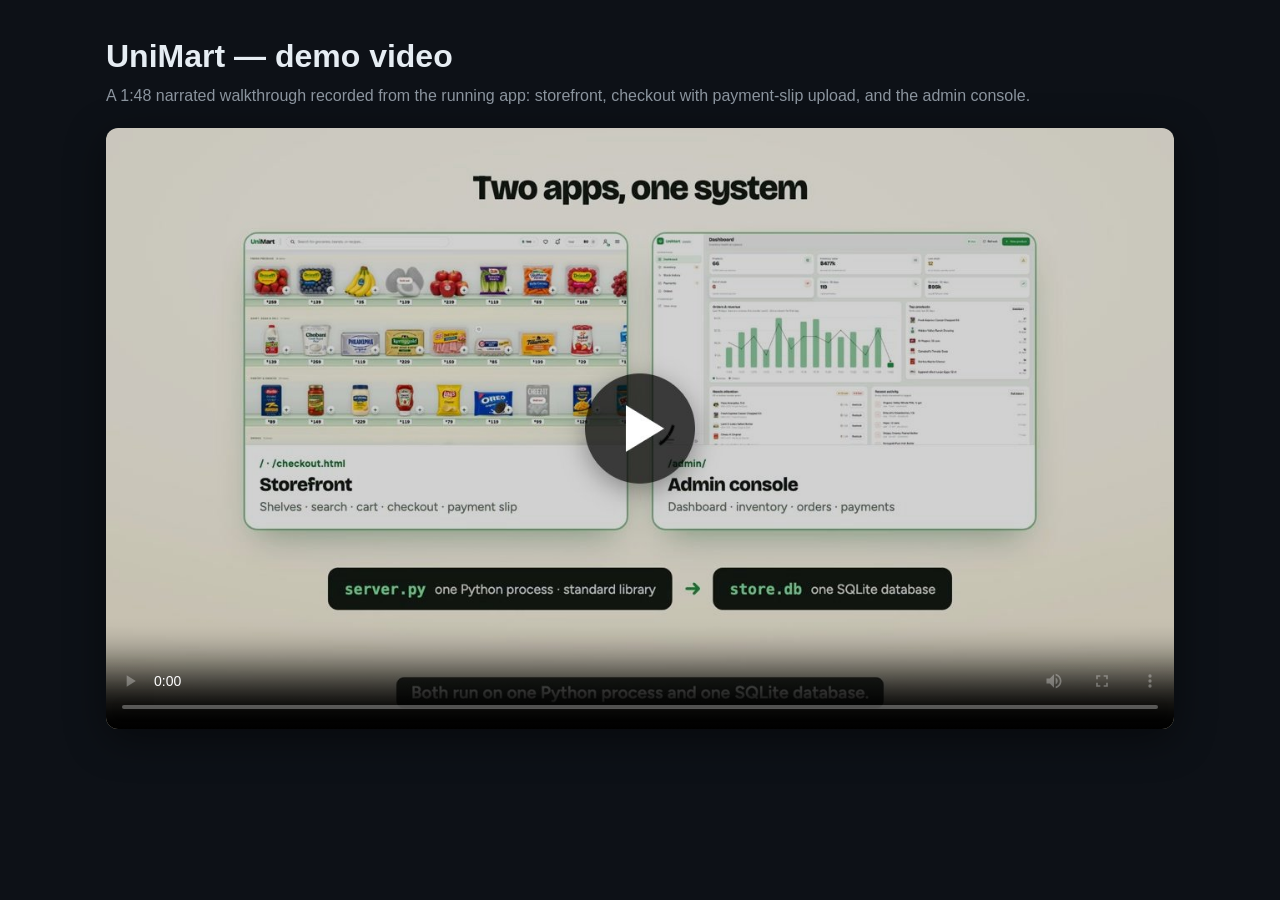
<file: docs/demo/index.html>
<!doctype html>
<html lang="en">
<head>
<meta charset="utf-8">
<meta name="viewport" content="width=device-width, initial-scale=1">
<title>UniMart — demo video</title>
<meta name="description" content="A 1:48 narrated walkthrough recorded from the running app: storefront, checkout with payment-slip upload, and the admin console.">
<meta property="og:title" content="UniMart — demo video">
<meta property="og:description" content="A 1:48 narrated walkthrough recorded from the running app: storefront, checkout with payment-slip upload, and the admin console.">
<meta property="og:image" content="poster.jpg">
<style>
  :root { --bg:#0d1117; --fg:#e6edf3; --muted:#8b949e; --accent:#1f8a3b; }
  * { box-sizing:border-box; }
  body { margin:0; background:var(--bg); color:var(--fg); font:16px/1.5 -apple-system,BlinkMacSystemFont,"Segoe UI",Helvetica,Arial,sans-serif; }
  main { max-width:1100px; margin:0 auto; padding:32px 16px 48px; }
  h1 { font-size:clamp(22px,3.2vw,32px); margin:0 0 4px; }
  p { color:var(--muted); margin:0 0 20px; }
  video { width:100%; aspect-ratio:16/9; background:#000; border-radius:12px; display:block; box-shadow:0 10px 40px rgba(0,0,0,.45); }
</style>
</head>
<body>
<main>
  <h1>UniMart — demo video</h1>
  <p>A 1:48 narrated walkthrough recorded from the running app: storefront, checkout with payment-slip upload, and the admin console.</p>
  <video controls playsinline preload="metadata" poster="poster.jpg">
    <source src="UniMart-Campus-Demo.mp4" type="video/mp4">
    <track kind="subtitles" src="UniMart-Campus-Demo.vtt" srclang="en" label="English">
    Your browser cannot play this video. <a href="UniMart-Campus-Demo.mp4">Download it</a>.
  </video>
</main>
</body>
</html>
</file>
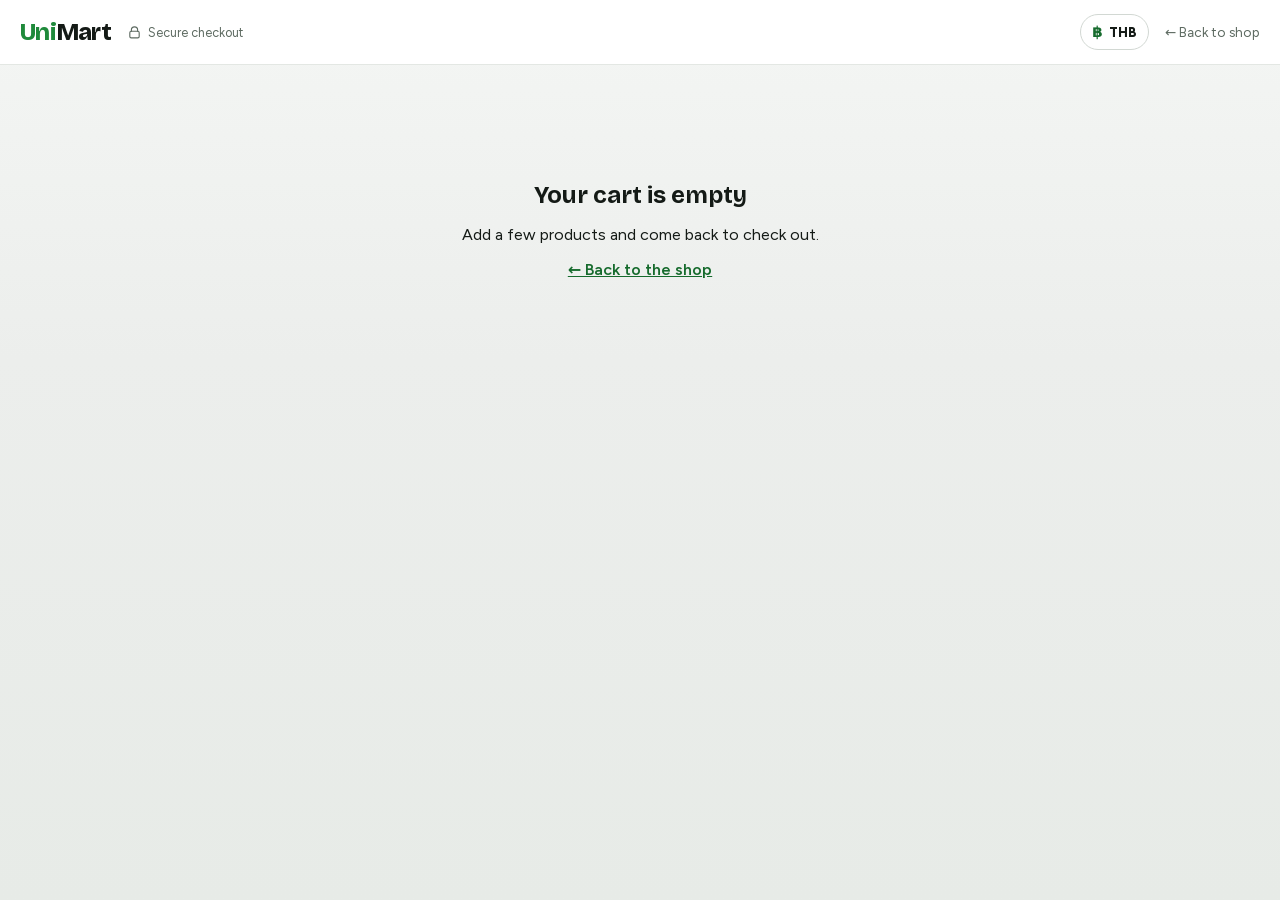
<file: checkout.html>
<!DOCTYPE html>
<html lang="en">
<head>
<meta charset="utf-8">
<meta name="viewport" content="width=device-width, initial-scale=1, viewport-fit=cover">
<meta name="robots" content="noindex">
<title>Checkout — UniMart</title>
<link rel="icon" href="/assets/favicon.svg" type="image/svg+xml">
<link rel="icon" href="/assets/favicon.ico" sizes="any">
<link rel="apple-touch-icon" href="/assets/apple-touch-icon.png">
<link rel="stylesheet" href="css/fonts.css">
<link rel="stylesheet" href="css/checkout.css">
</head>
<body>

<header class="ck-top">
  <a class="ck-brand" href="/">Uni<span>Mart</span></a>
  <span class="ck-secure">
    <svg viewBox="0 0 24 24" fill="none" aria-hidden="true"><path d="M7 10V8a5 5 0 0 1 10 0v2" stroke="currentColor" stroke-width="1.8" stroke-linecap="round"/><rect x="4.5" y="10" width="15" height="10.5" rx="2.2" stroke="currentColor" stroke-width="1.8"/></svg>
    Secure checkout
  </span>
  <button class="ck-cur" id="ckCurrency" type="button" aria-label="Change currency">
    <span class="ck-sym" aria-hidden="true">฿</span><span class="ck-code">THB</span>
  </button>
  <a class="ck-back" href="/">← Back to shop</a>
</header>

<main class="ck-main" id="ckMain"></main>

<script src="js/data.js"></script>
<script src="js/vendor/qrcode.js"></script>
<script src="js/checkout.js"></script>
</body>
</html>
</file>
<file: css/fonts.css>
/* ============================================================================
   Self-hosted webfonts — original woff2 bytes, no re-encoding.
   Two families, both variable:
     Bricolage Grotesque  700 / 800  (opsz 12..96, wght 700|800, stretch 100%)
     Figtree              400..800
   Subsets and unicode-ranges are copied verbatim from the Google Fonts CSS the
   original page requested, so glyph coverage and fallback behaviour are equal.
   ========================================================================== */

/* ---- Bricolage Grotesque (display) ------------------------------------- */
/* vietnamese */
@font-face {
  font-family: 'Bricolage Grotesque';
  font-style: normal;
  font-weight: 700;
  font-stretch: 100%;
  font-display: swap;
  src: url(../assets/fonts/3y9K6as8bTXq_nANBjzKo3IeZx8z6up5BeSl9D4dj_x9PpZBMlGHInHWVyNJtvI.woff2) format('woff2');
  unicode-range: U+0102-0103, U+0110-0111, U+0128-0129, U+0168-0169, U+01A0-01A1, U+01AF-01B0, U+0300-0301, U+0303-0304, U+0308-0309, U+0323, U+0329, U+1EA0-1EF9, U+20AB;
}
/* latin-ext */
@font-face {
  font-family: 'Bricolage Grotesque';
  font-style: normal;
  font-weight: 700;
  font-stretch: 100%;
  font-display: swap;
  src: url(../assets/fonts/3y9K6as8bTXq_nANBjzKo3IeZx8z6up5BeSl9D4dj_x9PpZBMlGGInHWVyNJtvI.woff2) format('woff2');
  unicode-range: U+0100-02BA, U+02BD-02C5, U+02C7-02CC, U+02CE-02D7, U+02DD-02FF, U+0304, U+0308, U+0329, U+1D00-1DBF, U+1E00-1E9F, U+1EF2-1EFF, U+2020, U+20A0-20AB, U+20AD-20C4, U+2113, U+2C60-2C7F, U+A720-A7FF;
}
/* latin */
@font-face {
  font-family: 'Bricolage Grotesque';
  font-style: normal;
  font-weight: 700;
  font-stretch: 100%;
  font-display: swap;
  src: url(../assets/fonts/3y9K6as8bTXq_nANBjzKo3IeZx8z6up5BeSl9D4dj_x9PpZBMlGIInHWVyNJ.woff2) format('woff2');
  unicode-range: U+0000-00FF, U+0131, U+0152-0153, U+02BB-02BC, U+02C6, U+02DA, U+02DC, U+0304, U+0308, U+0329, U+2000-206F, U+20AC, U+2122, U+2191, U+2193, U+2212, U+2215, U+FEFF, U+FFFD;
}
/* vietnamese */
@font-face {
  font-family: 'Bricolage Grotesque';
  font-style: normal;
  font-weight: 800;
  font-stretch: 100%;
  font-display: swap;
  src: url(../assets/fonts/3y9K6as8bTXq_nANBjzKo3IeZx8z6up5BeSl9D4dj_x9PpZBMlGHInHWVyNJtvI.woff2) format('woff2');
  unicode-range: U+0102-0103, U+0110-0111, U+0128-0129, U+0168-0169, U+01A0-01A1, U+01AF-01B0, U+0300-0301, U+0303-0304, U+0308-0309, U+0323, U+0329, U+1EA0-1EF9, U+20AB;
}
/* latin-ext */
@font-face {
  font-family: 'Bricolage Grotesque';
  font-style: normal;
  font-weight: 800;
  font-stretch: 100%;
  font-display: swap;
  src: url(../assets/fonts/3y9K6as8bTXq_nANBjzKo3IeZx8z6up5BeSl9D4dj_x9PpZBMlGGInHWVyNJtvI.woff2) format('woff2');
  unicode-range: U+0100-02BA, U+02BD-02C5, U+02C7-02CC, U+02CE-02D7, U+02DD-02FF, U+0304, U+0308, U+0329, U+1D00-1DBF, U+1E00-1E9F, U+1EF2-1EFF, U+2020, U+20A0-20AB, U+20AD-20C4, U+2113, U+2C60-2C7F, U+A720-A7FF;
}
/* latin */
@font-face {
  font-family: 'Bricolage Grotesque';
  font-style: normal;
  font-weight: 800;
  font-stretch: 100%;
  font-display: swap;
  src: url(../assets/fonts/3y9K6as8bTXq_nANBjzKo3IeZx8z6up5BeSl9D4dj_x9PpZBMlGIInHWVyNJ.woff2) format('woff2');
  unicode-range: U+0000-00FF, U+0131, U+0152-0153, U+02BB-02BC, U+02C6, U+02DA, U+02DC, U+0304, U+0308, U+0329, U+2000-206F, U+20AC, U+2122, U+2191, U+2193, U+2212, U+2215, U+FEFF, U+FFFD;
}

/* ---- Figtree (body) ---------------------------------------------------- */
/* latin-ext */
@font-face {
  font-family: 'Figtree';
  font-style: normal;
  font-weight: 400;
  font-display: swap;
  src: url(../assets/fonts/_Xms-HUzqDCFdgfMm4q9DaRvziissg.woff2) format('woff2');
  unicode-range: U+0100-02BA, U+02BD-02C5, U+02C7-02CC, U+02CE-02D7, U+02DD-02FF, U+0304, U+0308, U+0329, U+1D00-1DBF, U+1E00-1E9F, U+1EF2-1EFF, U+2020, U+20A0-20AB, U+20AD-20C4, U+2113, U+2C60-2C7F, U+A720-A7FF;
}
/* latin */
@font-face {
  font-family: 'Figtree';
  font-style: normal;
  font-weight: 400;
  font-display: swap;
  src: url(../assets/fonts/_Xms-HUzqDCFdgfMm4S9DaRvzig.woff2) format('woff2');
  unicode-range: U+0000-00FF, U+0131, U+0152-0153, U+02BB-02BC, U+02C6, U+02DA, U+02DC, U+0304, U+0308, U+0329, U+2000-206F, U+20AC, U+2122, U+2191, U+2193, U+2212, U+2215, U+FEFF, U+FFFD;
}
/* latin-ext */
@font-face {
  font-family: 'Figtree';
  font-style: normal;
  font-weight: 500;
  font-display: swap;
  src: url(../assets/fonts/_Xms-HUzqDCFdgfMm4q9DaRvziissg.woff2) format('woff2');
  unicode-range: U+0100-02BA, U+02BD-02C5, U+02C7-02CC, U+02CE-02D7, U+02DD-02FF, U+0304, U+0308, U+0329, U+1D00-1DBF, U+1E00-1E9F, U+1EF2-1EFF, U+2020, U+20A0-20AB, U+20AD-20C4, U+2113, U+2C60-2C7F, U+A720-A7FF;
}
/* latin */
@font-face {
  font-family: 'Figtree';
  font-style: normal;
  font-weight: 500;
  font-display: swap;
  src: url(../assets/fonts/_Xms-HUzqDCFdgfMm4S9DaRvzig.woff2) format('woff2');
  unicode-range: U+0000-00FF, U+0131, U+0152-0153, U+02BB-02BC, U+02C6, U+02DA, U+02DC, U+0304, U+0308, U+0329, U+2000-206F, U+20AC, U+2122, U+2191, U+2193, U+2212, U+2215, U+FEFF, U+FFFD;
}
/* latin-ext */
@font-face {
  font-family: 'Figtree';
  font-style: normal;
  font-weight: 600;
  font-display: swap;
  src: url(../assets/fonts/_Xms-HUzqDCFdgfMm4q9DaRvziissg.woff2) format('woff2');
  unicode-range: U+0100-02BA, U+02BD-02C5, U+02C7-02CC, U+02CE-02D7, U+02DD-02FF, U+0304, U+0308, U+0329, U+1D00-1DBF, U+1E00-1E9F, U+1EF2-1EFF, U+2020, U+20A0-20AB, U+20AD-20C4, U+2113, U+2C60-2C7F, U+A720-A7FF;
}
/* latin */
@font-face {
  font-family: 'Figtree';
  font-style: normal;
  font-weight: 600;
  font-display: swap;
  src: url(../assets/fonts/_Xms-HUzqDCFdgfMm4S9DaRvzig.woff2) format('woff2');
  unicode-range: U+0000-00FF, U+0131, U+0152-0153, U+02BB-02BC, U+02C6, U+02DA, U+02DC, U+0304, U+0308, U+0329, U+2000-206F, U+20AC, U+2122, U+2191, U+2193, U+2212, U+2215, U+FEFF, U+FFFD;
}
/* latin-ext */
@font-face {
  font-family: 'Figtree';
  font-style: normal;
  font-weight: 700;
  font-display: swap;
  src: url(../assets/fonts/_Xms-HUzqDCFdgfMm4q9DaRvziissg.woff2) format('woff2');
  unicode-range: U+0100-02BA, U+02BD-02C5, U+02C7-02CC, U+02CE-02D7, U+02DD-02FF, U+0304, U+0308, U+0329, U+1D00-1DBF, U+1E00-1E9F, U+1EF2-1EFF, U+2020, U+20A0-20AB, U+20AD-20C4, U+2113, U+2C60-2C7F, U+A720-A7FF;
}
/* latin */
@font-face {
  font-family: 'Figtree';
  font-style: normal;
  font-weight: 700;
  font-display: swap;
  src: url(../assets/fonts/_Xms-HUzqDCFdgfMm4S9DaRvzig.woff2) format('woff2');
  unicode-range: U+0000-00FF, U+0131, U+0152-0153, U+02BB-02BC, U+02C6, U+02DA, U+02DC, U+0304, U+0308, U+0329, U+2000-206F, U+20AC, U+2122, U+2191, U+2193, U+2212, U+2215, U+FEFF, U+FFFD;
}
/* latin-ext */
@font-face {
  font-family: 'Figtree';
  font-style: normal;
  font-weight: 800;
  font-display: swap;
  src: url(../assets/fonts/_Xms-HUzqDCFdgfMm4q9DaRvziissg.woff2) format('woff2');
  unicode-range: U+0100-02BA, U+02BD-02C5, U+02C7-02CC, U+02CE-02D7, U+02DD-02FF, U+0304, U+0308, U+0329, U+1D00-1DBF, U+1E00-1E9F, U+1EF2-1EFF, U+2020, U+20A0-20AB, U+20AD-20C4, U+2113, U+2C60-2C7F, U+A720-A7FF;
}
/* latin */
@font-face {
  font-family: 'Figtree';
  font-style: normal;
  font-weight: 800;
  font-display: swap;
  src: url(../assets/fonts/_Xms-HUzqDCFdgfMm4S9DaRvzig.woff2) format('woff2');
  unicode-range: U+0000-00FF, U+0131, U+0152-0153, U+02BB-02BC, U+02C6, U+02DA, U+02DC, U+0304, U+0308, U+0329, U+2000-206F, U+20AC, U+2122, U+2191, U+2193, U+2212, U+2215, U+FEFF, U+FFFD;
}
</file>
<file: css/checkout.css>
/* ============================================================================
   UniMart — checkout page
   A full page of its own: delivery address, payment method (QR / bank transfer /
   PromptPay), then confirmation. Same tokens as the storefront.
   ========================================================================== */
:root {
  --wall: #eceeec;
  --panel: #fff;
  --ink: #141a16;
  --muted: #5d6a61;
  --faint: #8a958d;
  --brand: #1f8a3b;
  --brand-dark: #166b2d;
  --brand-soft: #e9f5ed;
  --line: #e3e7e3;
  --line-strong: #d2d8d3;
  --danger: #bf3727;
  --radius: 16px;
  --display: "Bricolage Grotesque", "Avenir Next", "Segoe UI", system-ui, sans-serif;
  --body: "Figtree", "Avenir Next", "Segoe UI", system-ui, sans-serif;
  color-scheme: light;
}
* { box-sizing: border-box; }
body {
  margin: 0; font-family: var(--body); color: var(--ink);
  background: linear-gradient(180deg, #f4f6f4 0%, var(--wall) 40%, #e7ebe7 100%);
  min-height: 100vh;
}
a { color: var(--brand-dark); }
button { font: inherit; color: inherit; cursor: pointer; }
input { font: inherit; }
:focus-visible { outline: 3px solid rgba(31, 138, 59, .45); outline-offset: 2px; }

/* ---------- top bar ------------------------------------------------------ */
.ck-top {
  position: sticky; top: 0; z-index: 20;
  display: flex; align-items: center; gap: 16px;
  padding: 14px max(20px, env(safe-area-inset-left, 0px)) 14px max(20px, env(safe-area-inset-left, 0px));
  background: #fff; border-bottom: 1px solid var(--line);
}
.ck-brand {
  font-family: var(--display); font-weight: 800; font-size: 24px; letter-spacing: -.03em;
  color: var(--brand); text-decoration: none;
}
.ck-brand span { color: var(--ink); }
.ck-secure { display: inline-flex; align-items: center; gap: 6px; font-size: 12.5px; color: var(--muted); }
.ck-secure svg { width: 15px; height: 15px; }
.ck-cur {
  margin-left: auto; display: inline-flex; align-items: center; gap: 6px;
  height: 36px; padding: 0 11px; border-radius: 999px;
  border: 1.5px solid var(--line-strong); background: #fff; font-weight: 800; font-size: 13px;
}
.ck-cur:hover { border-color: var(--brand); color: var(--brand-dark); }
.ck-cur .ck-sym { font-size: 15px; color: var(--brand-dark); }
.ck-back { font-size: 13.5px; color: var(--muted); text-decoration: none; white-space: nowrap; }
.ck-back:hover { color: var(--brand-dark); text-decoration: underline; }

/* ---------- layout ------------------------------------------------------- */
.ck-main { max-width: 1120px; margin: 0 auto; padding: 26px 20px 70px; }
.ck-grid { display: grid; grid-template-columns: minmax(0, 1.45fr) minmax(0, .95fr); gap: 22px; align-items: start; }
.ck-h1 { font-family: var(--display); font-size: 27px; font-weight: 800; margin: 0 0 16px; letter-spacing: -.02em; }
.ck-col { display: flex; flex-direction: column; gap: 16px; }

.ck-card { background: var(--panel); border: 1px solid var(--line); border-radius: var(--radius); box-shadow: 0 1px 2px rgba(20,40,25,.05); }
.ck-card-head { padding: 16px 18px 0; }
.ck-card h2 { font-family: var(--display); font-size: 17px; font-weight: 700; margin: 0; letter-spacing: -.01em; }
.ck-card .ck-sub { margin: 3px 0 0; font-size: 12.6px; color: var(--muted); }
.ck-card-body { padding: 14px 18px 18px; }

/* ---------- fields ------------------------------------------------------- */
.ck-fields { display: grid; grid-template-columns: 1fr 1fr; gap: 12px; }
.ck-field { display: flex; flex-direction: column; gap: 6px; min-width: 0; }
.ck-field.wide { grid-column: 1 / -1; }
.ck-field span { font-size: 12.4px; font-weight: 600; color: var(--muted); }
.ck-field input {
  height: 42px; padding: 0 12px; width: 100%;
  border: 1px solid var(--line-strong); border-radius: 10px; background: #fff;
  transition: border-color .15s, box-shadow .15s;
}
.ck-field input:focus { outline: none; border-color: var(--brand); box-shadow: 0 0 0 3px rgba(31,138,59,.15); }
.ck-field input:invalid:not(:placeholder-shown) { border-color: #e2b4ac; }

/* ---------- payment options --------------------------------------------- */
.ck-pay { display: flex; flex-direction: column; gap: 10px; }
.ck-pay-item { border: 1px solid var(--line-strong); border-radius: 12px; overflow: hidden; transition: border-color .15s, background .15s; }
.ck-pay-item.on { border-color: var(--brand); background: #fbfdfb; }
.ck-pay-head { display: flex; align-items: flex-start; gap: 11px; padding: 13px 14px; cursor: pointer; }
.ck-pay-head input { margin: 3px 0 0; accent-color: var(--brand); width: 17px; height: 17px; flex: none; }
.ck-pay-head b { display: block; font-size: 14.2px; font-weight: 700; }
.ck-pay-head small { display: block; font-size: 12.4px; color: var(--muted); margin-top: 2px; }
.ck-pay-body { display: none; padding: 0 14px 15px 42px; }
.ck-pay-item.on .ck-pay-body { display: block; }

.ck-qr { display: flex; align-items: center; gap: 18px; flex-wrap: wrap; }
.ck-qr-box { width: 156px; height: 156px; padding: 8px; background: #fff; border: 1px solid var(--line); border-radius: 12px; flex: none; }
.ck-qr-text { flex: 1 1 200px; min-width: 180px; }
.ck-qr-box svg { display: block; width: 100%; height: 100%; }
.ck-qr-text b { display: block; font-family: var(--display); font-size: 20px; margin-bottom: 4px; }
.ck-qr-text small { color: var(--muted); font-size: 12.4px; line-height: 1.45; display: block; max-width: 240px; }

.ck-dl { display: grid; grid-template-columns: auto 1fr; gap: 6px 14px; font-size: 13.2px; margin: 0; }
.ck-dl dt { color: var(--muted); }
.ck-dl dd { margin: 0; font-weight: 600; }
.ck-mono { font-variant-numeric: tabular-nums; letter-spacing: .01em; }
.ck-copy { border: 1px solid var(--line-strong); background: #fff; border-radius: 7px; height: 26px; padding: 0 8px; font-size: 11.5px; font-weight: 600; margin-left: 6px; vertical-align: 1px; }
.ck-copy:hover { border-color: var(--brand); color: var(--brand-dark); }
.ck-demo { margin: 10px 0 0; font-size: 11.8px; color: var(--faint); }

/* ---------- summary ------------------------------------------------------ */
.ck-side { position: sticky; top: 86px; }
.ck-summary h2 { margin-bottom: 12px; }
.ck-items { display: flex; flex-direction: column; gap: 10px; margin-bottom: 14px; }
.ck-item { display: grid; grid-template-columns: 44px minmax(0,1fr) auto; gap: 11px; align-items: center; }
.ck-item img { width: 44px; height: 44px; object-fit: contain; background: #f5f7f5; border: 1px solid var(--line); border-radius: 9px; padding: 2px; }
.ck-item .nm { min-width: 0; }
.ck-item .nm b { display: block; font-size: 13px; font-weight: 600; white-space: nowrap; overflow: hidden; text-overflow: ellipsis; }
.ck-item .nm span { font-size: 11.8px; color: var(--faint); }
.ck-item .amt { font-size: 13px; font-weight: 700; font-variant-numeric: tabular-nums; }
.ck-totals { border-top: 1px solid var(--line); padding-top: 12px; display: flex; flex-direction: column; gap: 7px; font-size: 13.4px; }
.ck-totals div { display: flex; justify-content: space-between; }
.ck-totals .grand { font-size: 17px; font-weight: 800; border-top: 1px dashed var(--line-strong); padding-top: 10px; margin-top: 4px; }
.ck-totals .free { color: var(--brand-dark); font-weight: 700; }
.ck-meter { height: 5px; border-radius: 4px; background: #eef2ee; overflow: hidden; margin: 4px 0 0; }
.ck-meter i { display: block; height: 100%; background: var(--brand); border-radius: 4px; }
.ck-meter-msg { font-size: 12px; color: var(--muted); margin: 6px 0 0; }

.ck-primary {
  width: 100%; height: 48px; margin-top: 14px;
  border: 0; border-radius: 12px; background: var(--brand); color: #fff;
  font-weight: 800; font-size: 15.5px; letter-spacing: -.01em;
  box-shadow: 0 2px 8px rgba(22,107,45,.25);
  transition: background .15s, transform .06s;
}
.ck-primary:hover { background: var(--brand-dark); }
.ck-primary:active { transform: translateY(1px); }
.ck-primary:disabled { opacity: .6; cursor: default; }
.ck-note { margin: 10px 0 0; font-size: 11.8px; color: var(--faint); text-align: center; line-height: 1.45; }

.ck-error { margin: 0 0 12px; padding: 10px 12px; border-radius: 9px; background: #fdeeeb; border: 1px solid #f5d3cc; color: var(--danger); font-size: 13px; }

/* ---------- success ------------------------------------------------------ */
.ck-done { max-width: 620px; margin: 30px auto 0; text-align: center; }
.ck-done .tick { width: 74px; height: 74px; margin: 0 auto 14px; border-radius: 50%; background: var(--brand); color: #fff; display: grid; place-items: center; font-size: 36px; }
.ck-done h1 { font-family: var(--display); font-size: 30px; margin: 0 0 6px; letter-spacing: -.02em; }
.ck-done .ref { font-size: 15px; color: var(--muted); }
.ck-done .ref b { color: var(--ink); font-variant-numeric: tabular-nums; }
.ck-done-card { margin-top: 20px; text-align: left; }
.ck-slip-input { display: block; margin: 4px 0 12px; font-size: 13px; }
.ck-slip-preview { margin: 0 0 12px; }
.ck-slip-preview img { max-width: 100%; max-height: 280px; border-radius: 10px; border: 1px solid var(--line); display: block; }
.ck-slip-ok { margin: 4px 0 0; padding: 10px 12px; border-radius: 10px; background: var(--brand-soft); border: 1px solid #cfe6d7; color: var(--brand-dark); font-size: 13px; font-weight: 600; }
.ck-slip-msg { margin: 8px 0 0; font-size: 12.5px; color: var(--muted); }
.ck-slip-msg.err { color: var(--danger); }
.ck-done-actions { display: flex; gap: 10px; margin-top: 20px; justify-content: center; flex-wrap: wrap; }
.ck-btn { display: inline-flex; align-items: center; height: 44px; padding: 0 18px; border-radius: 11px; border: 1px solid var(--line-strong); background: #fff; font-weight: 700; font-size: 14px; text-decoration: none; }
.ck-btn.primary { background: var(--brand); border-color: var(--brand); color: #fff; }
.ck-empty { text-align: center; padding: 90px 20px; }
.ck-empty b { display: block; font-family: var(--display); font-size: 24px; margin-bottom: 8px; }
.ck-empty a { font-weight: 600; }

/* ---------- responsive --------------------------------------------------- */
@media (max-width: 900px) {
  .ck-grid { grid-template-columns: 1fr; }
  .ck-side { position: static; order: -1; }
  .ck-h1 { font-size: 23px; }
  .ck-secure { display: none; }
}
@media (max-width: 560px) {
  .ck-main { padding: 16px 12px 48px; }
  .ck-top { padding: 10px 14px; gap: 10px; }
  .ck-brand { font-size: 21px; }
  .ck-fields { grid-template-columns: 1fr; }
  .ck-pay-body { padding-left: 14px; }
  .ck-qr { gap: 12px; }
  .ck-qr-box { width: 132px; height: 132px; }
  .ck-dl { grid-template-columns: 1fr; gap: 2px 0; }
  .ck-dl dt { margin-top: 6px; }
}
</file>
